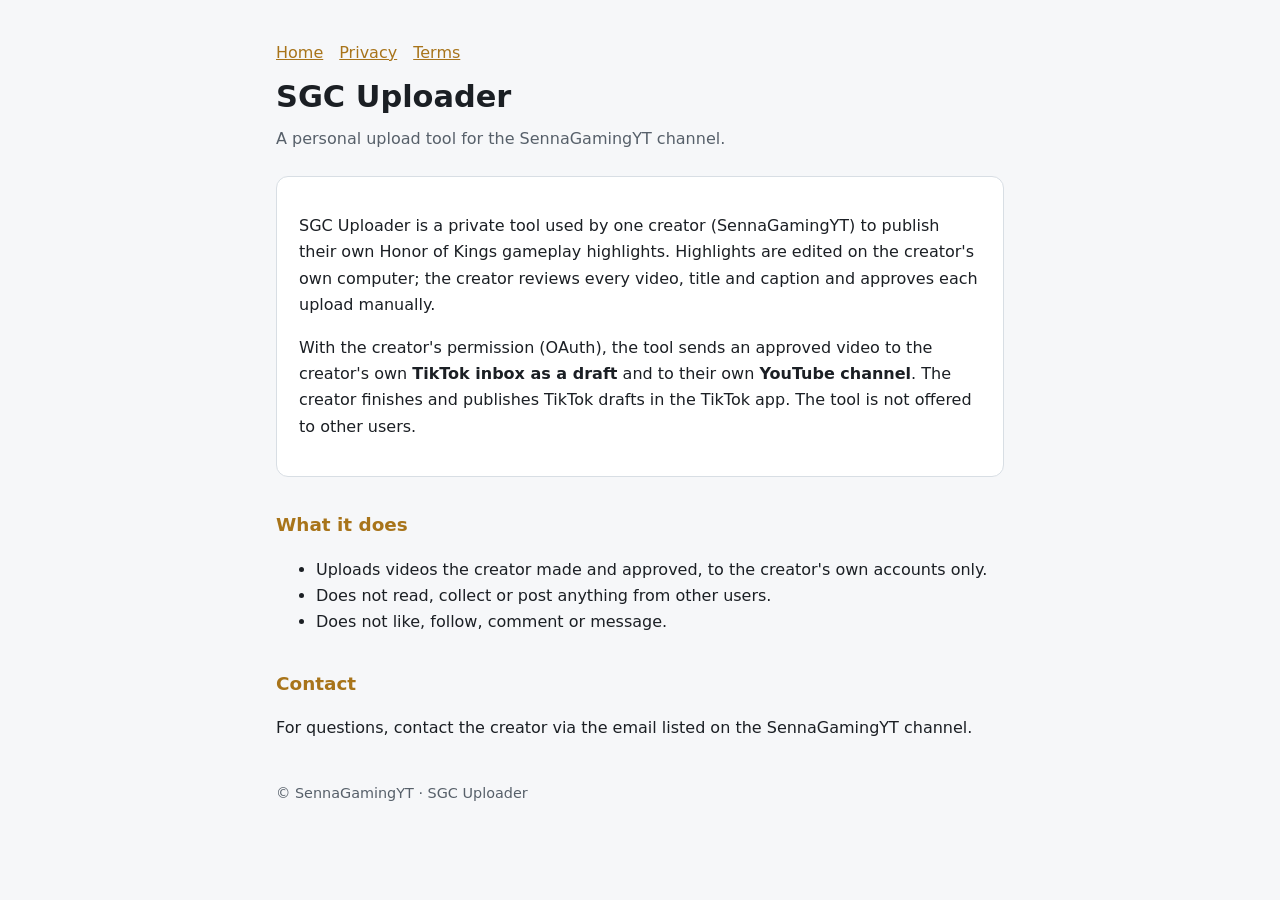
<file: index.html>
<!doctype html><html lang="en"><head><meta charset="utf-8"><meta name="viewport" content="width=device-width,initial-scale=1">
<title>SGC Uploader</title><link rel="stylesheet" href="style.css"></head><body><main>
<nav><a href="./">Home</a><a href="privacy.html">Privacy</a><a href="terms.html">Terms</a></nav>
<h1>SGC Uploader</h1><p class="sub">A personal upload tool for the SennaGamingYT channel.</p>
<div class="card"><p>SGC Uploader is a private tool used by one creator (SennaGamingYT) to publish their own
Honor of Kings gameplay highlights. Highlights are edited on the creator's own computer; the creator reviews
every video, title and caption and approves each upload manually.</p>
<p>With the creator's permission (OAuth), the tool sends an approved video to the creator's own
<b>TikTok inbox as a draft</b> and to their own <b>YouTube channel</b>. The creator finishes and publishes
TikTok drafts in the TikTok app. The tool is not offered to other users.</p></div>
<h2>What it does</h2><ul><li>Uploads videos the creator made and approved, to the creator's own accounts only.</li>
<li>Does not read, collect or post anything from other users.</li><li>Does not like, follow, comment or message.</li></ul>
<h2>Contact</h2><p>For questions, contact the creator via the email listed on the SennaGamingYT channel.</p>
<footer>© SennaGamingYT · SGC Uploader</footer></main></body></html>
</file>
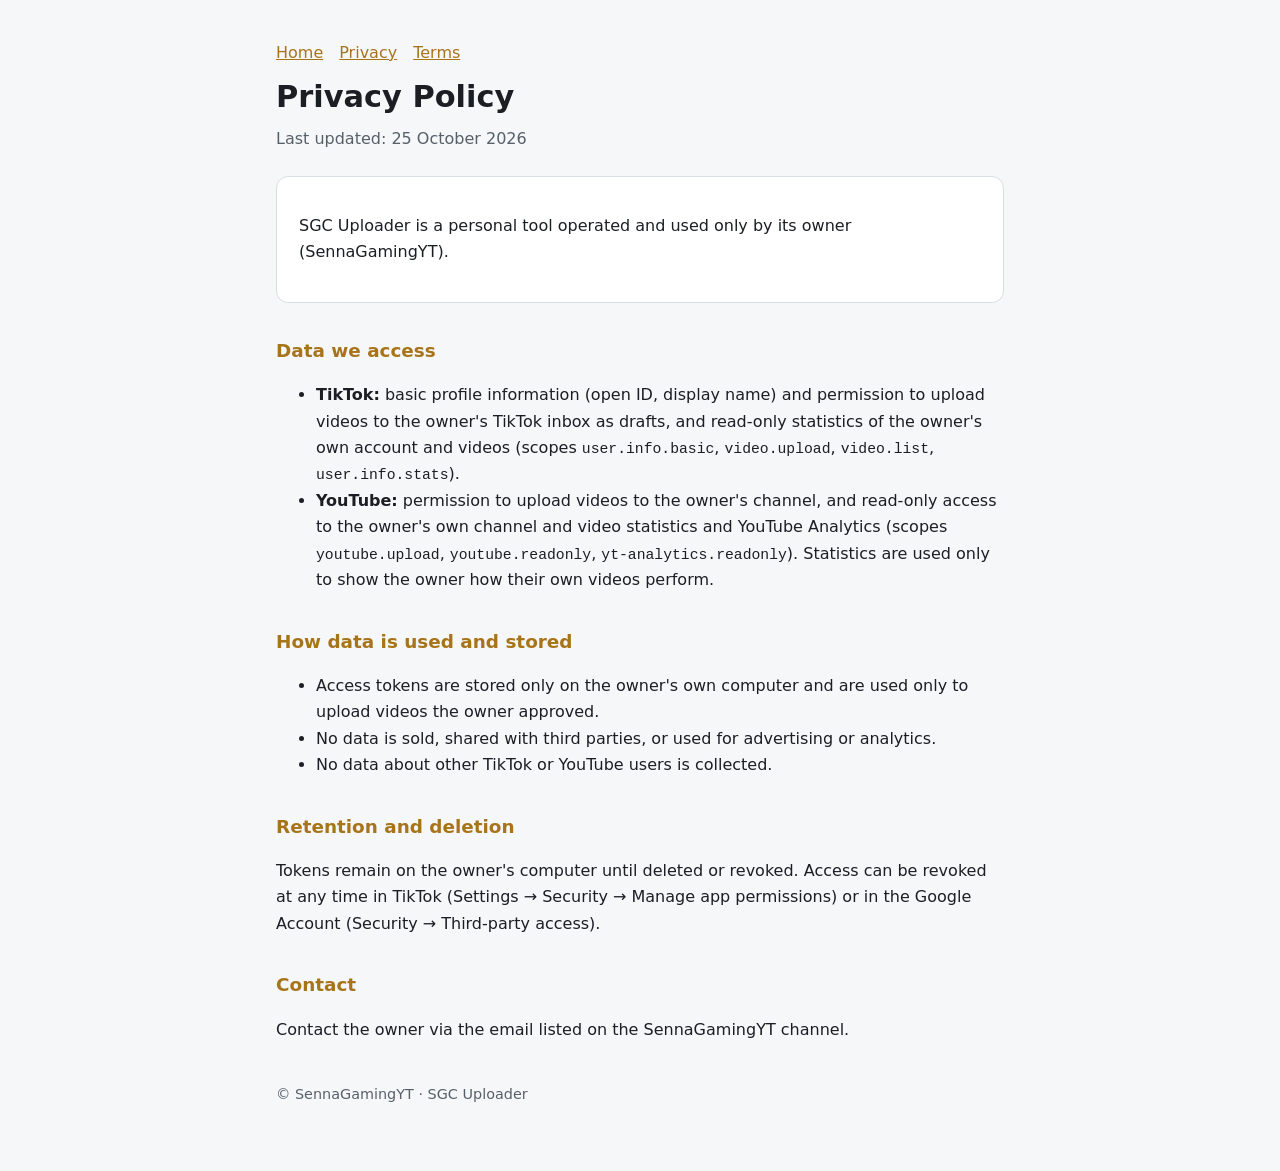
<file: privacy.html>
<!doctype html><html lang="en"><head><meta charset="utf-8"><meta name="viewport" content="width=device-width,initial-scale=1">
<title>Privacy Policy · SGC Uploader</title><link rel="stylesheet" href="style.css"></head><body><main>
<nav><a href="./">Home</a><a href="privacy.html">Privacy</a><a href="terms.html">Terms</a></nav>
<h1>Privacy Policy</h1><p class="sub">Last updated: 25 October 2026</p>
<div class="card"><p>SGC Uploader is a personal tool operated and used only by its owner (SennaGamingYT).</p></div>
<h2>Data we access</h2><ul>
<li><b>TikTok:</b> basic profile information (open ID, display name) and permission to upload videos to the owner's
TikTok inbox as drafts, and read-only statistics of the owner's own account and videos (scopes <code>user.info.basic</code>, <code>video.upload</code>, <code>video.list</code>, <code>user.info.stats</code>).</li>
<li><b>YouTube:</b> permission to upload videos to the owner's channel, and read-only access to the owner's own channel and video statistics and YouTube Analytics (scopes <code>youtube.upload</code>, <code>youtube.readonly</code>, <code>yt-analytics.readonly</code>). Statistics are used only to show the owner how their own videos perform.</li></ul>
<h2>How data is used and stored</h2><ul>
<li>Access tokens are stored only on the owner's own computer and are used only to upload videos the owner approved.</li>
<li>No data is sold, shared with third parties, or used for advertising or analytics.</li>
<li>No data about other TikTok or YouTube users is collected.</li></ul>
<h2>Retention and deletion</h2><p>Tokens remain on the owner's computer until deleted or revoked. Access can be revoked at any
time in TikTok (Settings → Security → Manage app permissions) or in the Google Account (Security → Third-party access).</p>
<h2>Contact</h2><p>Contact the owner via the email listed on the SennaGamingYT channel.</p>
<footer>© SennaGamingYT · SGC Uploader</footer></main></body></html>
</file>
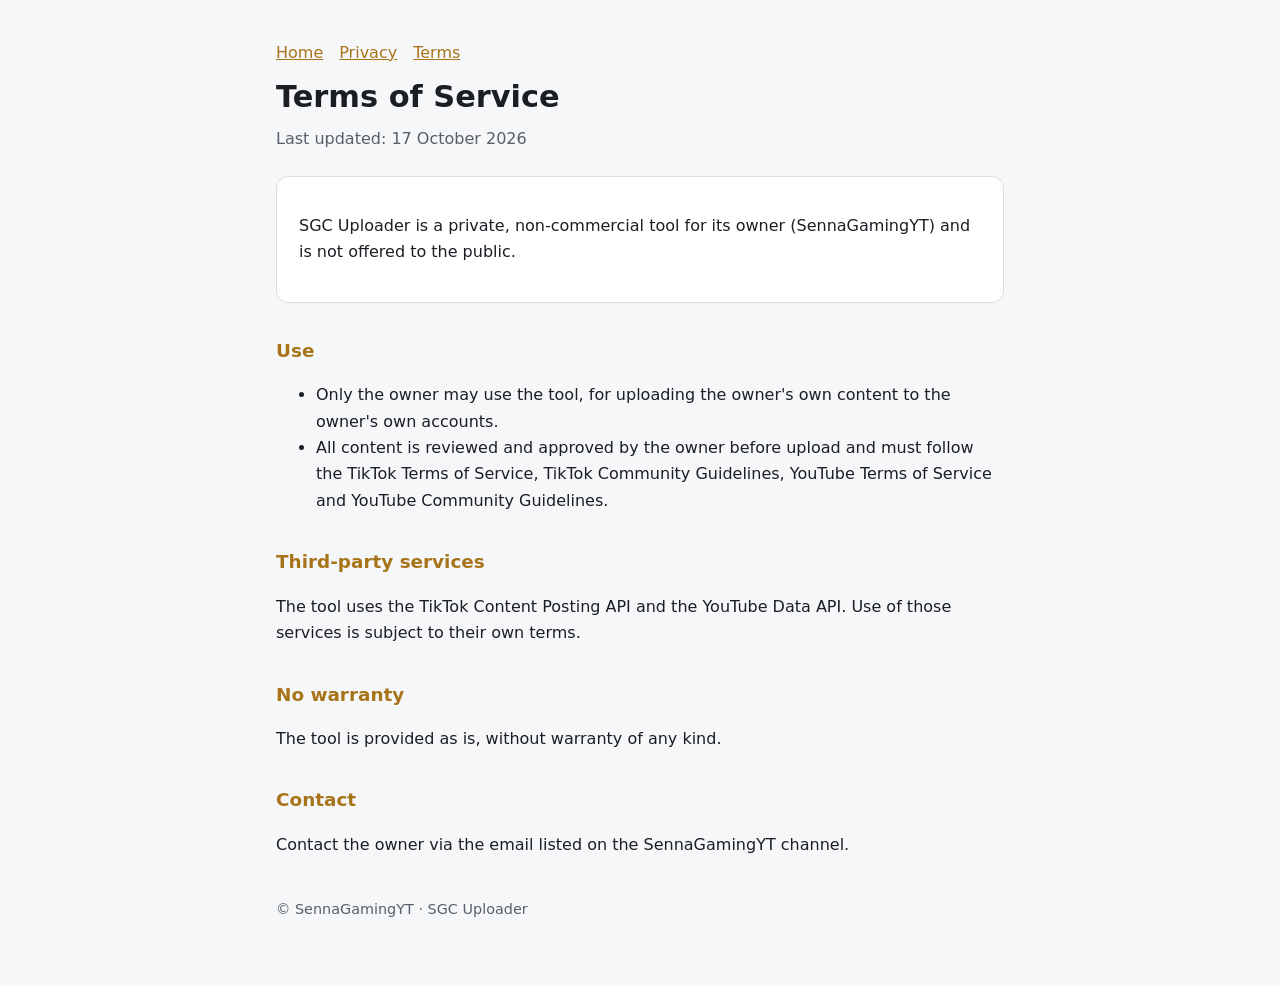
<file: terms.html>
<!doctype html><html lang="en"><head><meta charset="utf-8"><meta name="viewport" content="width=device-width,initial-scale=1">
<title>Terms of Service · SGC Uploader</title><link rel="stylesheet" href="style.css"></head><body><main>
<nav><a href="./">Home</a><a href="privacy.html">Privacy</a><a href="terms.html">Terms</a></nav>
<h1>Terms of Service</h1><p class="sub">Last updated: 17 October 2026</p>
<div class="card"><p>SGC Uploader is a private, non-commercial tool for its owner (SennaGamingYT) and is not offered to the public.</p></div>
<h2>Use</h2><ul><li>Only the owner may use the tool, for uploading the owner's own content to the owner's own accounts.</li>
<li>All content is reviewed and approved by the owner before upload and must follow the TikTok Terms of Service,
TikTok Community Guidelines, YouTube Terms of Service and YouTube Community Guidelines.</li></ul>
<h2>Third-party services</h2><p>The tool uses the TikTok Content Posting API and the YouTube Data API. Use of those services is
subject to their own terms.</p>
<h2>No warranty</h2><p>The tool is provided as is, without warranty of any kind.</p>
<h2>Contact</h2><p>Contact the owner via the email listed on the SennaGamingYT channel.</p>
<footer>© SennaGamingYT · SGC Uploader</footer></main></body></html>
</file>
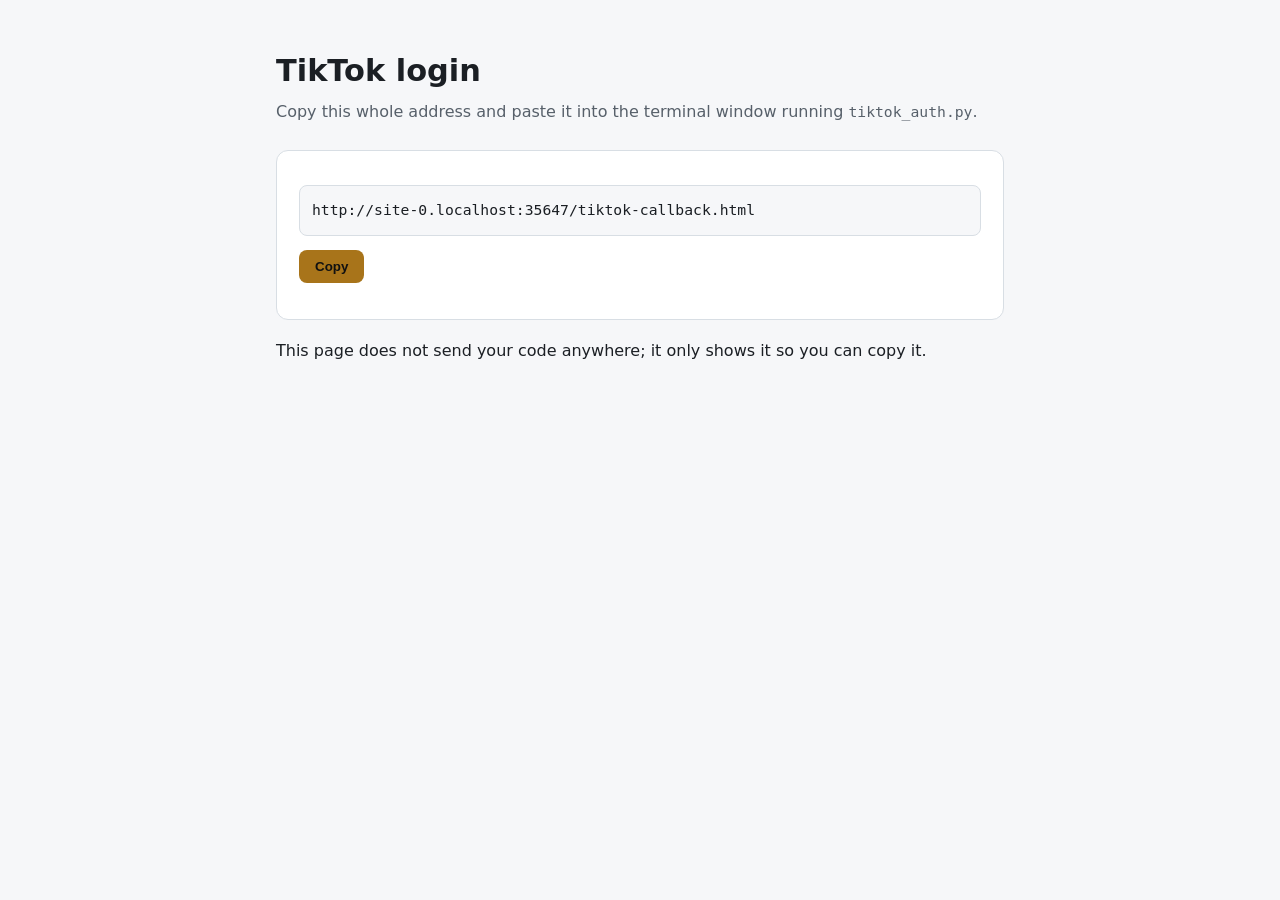
<file: tiktok-callback.html>
<!doctype html><html lang="en"><head><meta charset="utf-8"><meta name="viewport" content="width=device-width,initial-scale=1">
<title>TikTok login · SGC Uploader</title><link rel="stylesheet" href="style.css"></head><body><main>
<h1>TikTok login</h1><p class="sub">Copy this whole address and paste it into the terminal window running <code>tiktok_auth.py</code>.</p>
<div class="card"><pre id="u"></pre><button id="b">Copy</button> <span id="s"></span>
<p id="e" style="color:#e5534b"></p></div>
<p>This page does not send your code anywhere; it only shows it so you can copy it.</p>
<script>
const u=location.href,p=new URLSearchParams(location.search);document.getElementById('u').textContent=u;
if(p.get('error'))document.getElementById('e').textContent='TikTok returned an error: '+p.get('error')+' '+(p.get('error_description')||'');
document.getElementById('b').onclick=async()=>{try{await navigator.clipboard.writeText(u);document.getElementById('s').textContent='Copied';}catch(e){document.getElementById('s').textContent='Select the text and copy it manually';}};
</script></main></body></html>
</file>
<file: style.css>
:root{--bg:#0e1117;--card:#161b22;--fg:#e6edf3;--muted:#9da7b3;--gold:#f0be50;--line:#2b313a}
@media (prefers-color-scheme: light){:root{--bg:#f6f7f9;--card:#fff;--fg:#1b1f24;--muted:#57606a;--gold:#a8741a;--line:#d8dee4}}
*{box-sizing:border-box}body{margin:0;background:var(--bg);color:var(--fg);font:16px/1.65 system-ui,-apple-system,"Segoe UI",Roboto,sans-serif}
main{max-width:760px;margin:0 auto;padding:40px 16px 64px}
h1{font-size:1.9rem;margin:.2em 0 .1em}h2{font-size:1.15rem;margin:1.8em 0 .4em;color:var(--gold)}
.sub{color:var(--muted);margin:0 0 1.5em}a{color:var(--gold)}
.card{background:var(--card);border:1px solid var(--line);border-radius:12px;padding:20px 22px;margin:18px 0}
code,pre{font-family:ui-monospace,Consolas,monospace;font-size:.92em}
pre{white-space:pre-wrap;word-break:break-all;background:var(--bg);border:1px solid var(--line);border-radius:8px;padding:12px}
nav a{margin-right:16px}footer{margin-top:40px;color:var(--muted);font-size:.9em}
button{background:var(--gold);color:#111;border:0;border-radius:8px;padding:9px 16px;font-weight:600;cursor:pointer}
</file>
